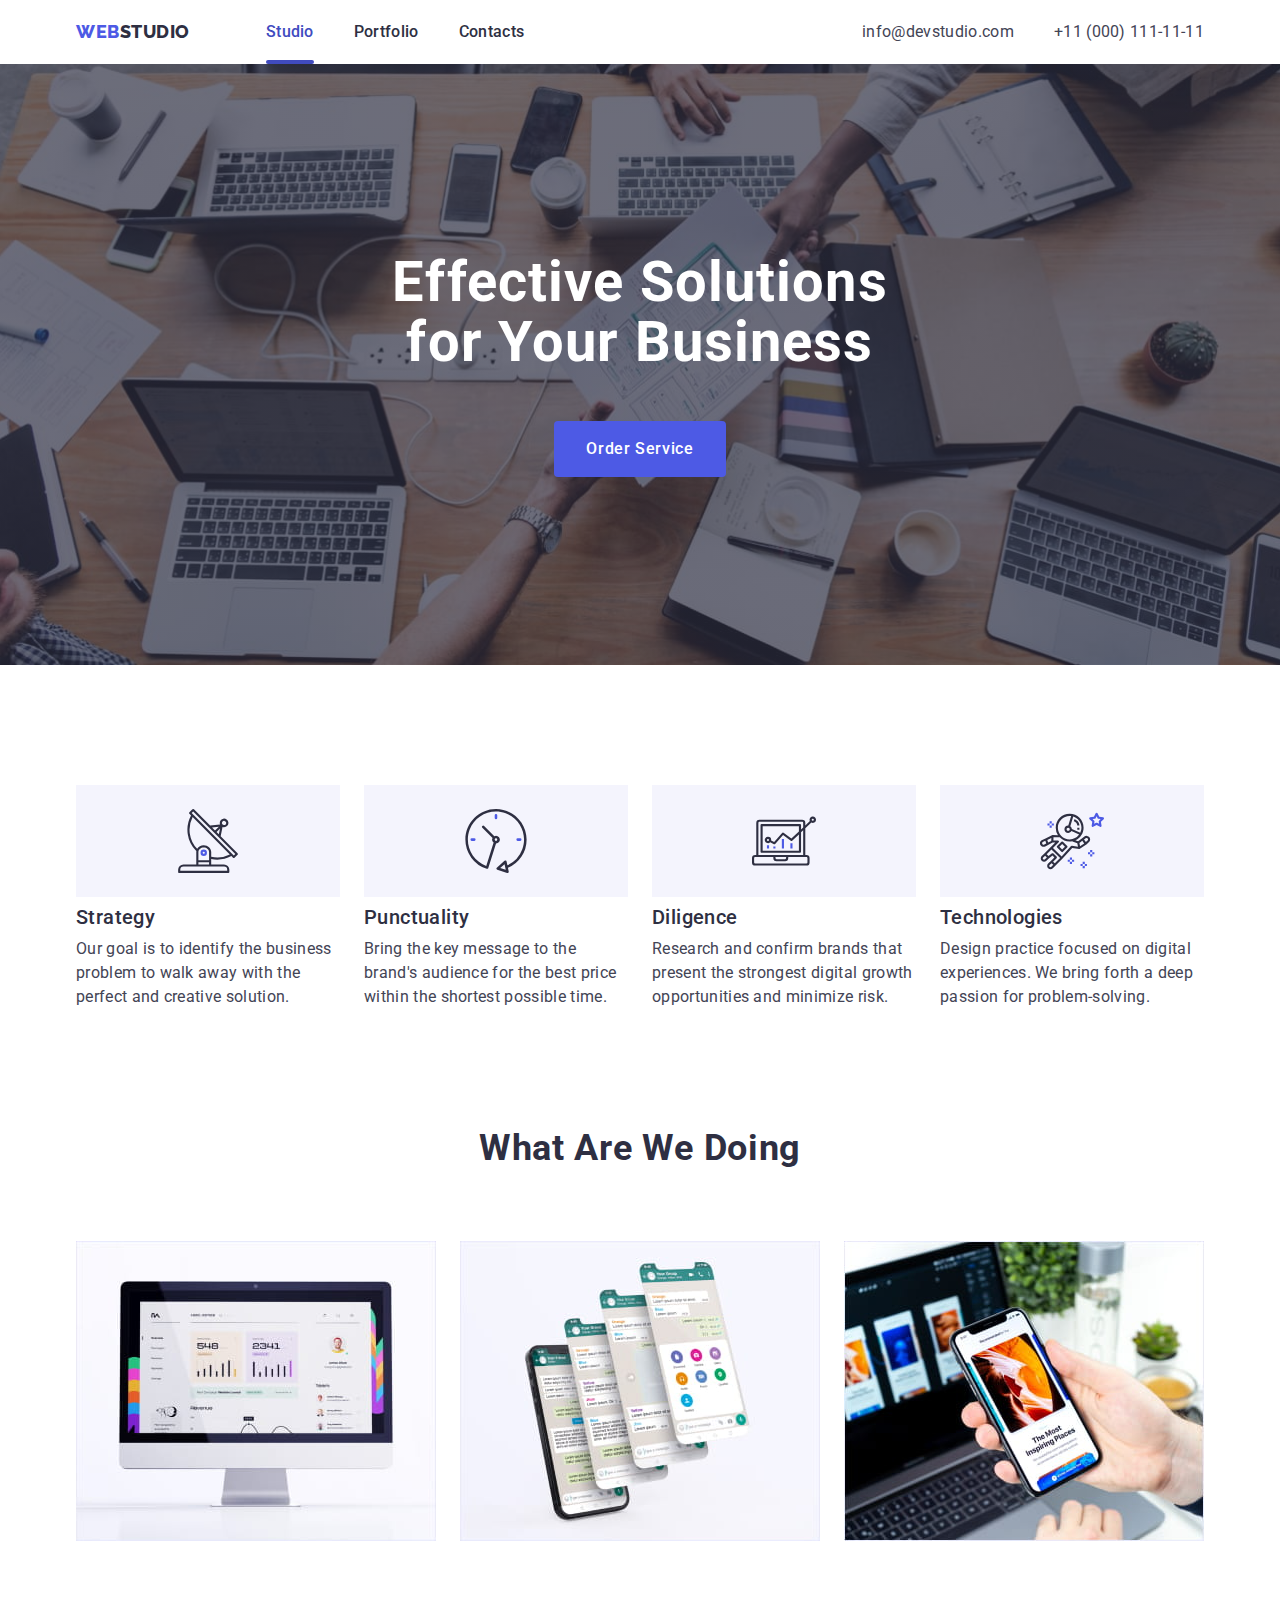
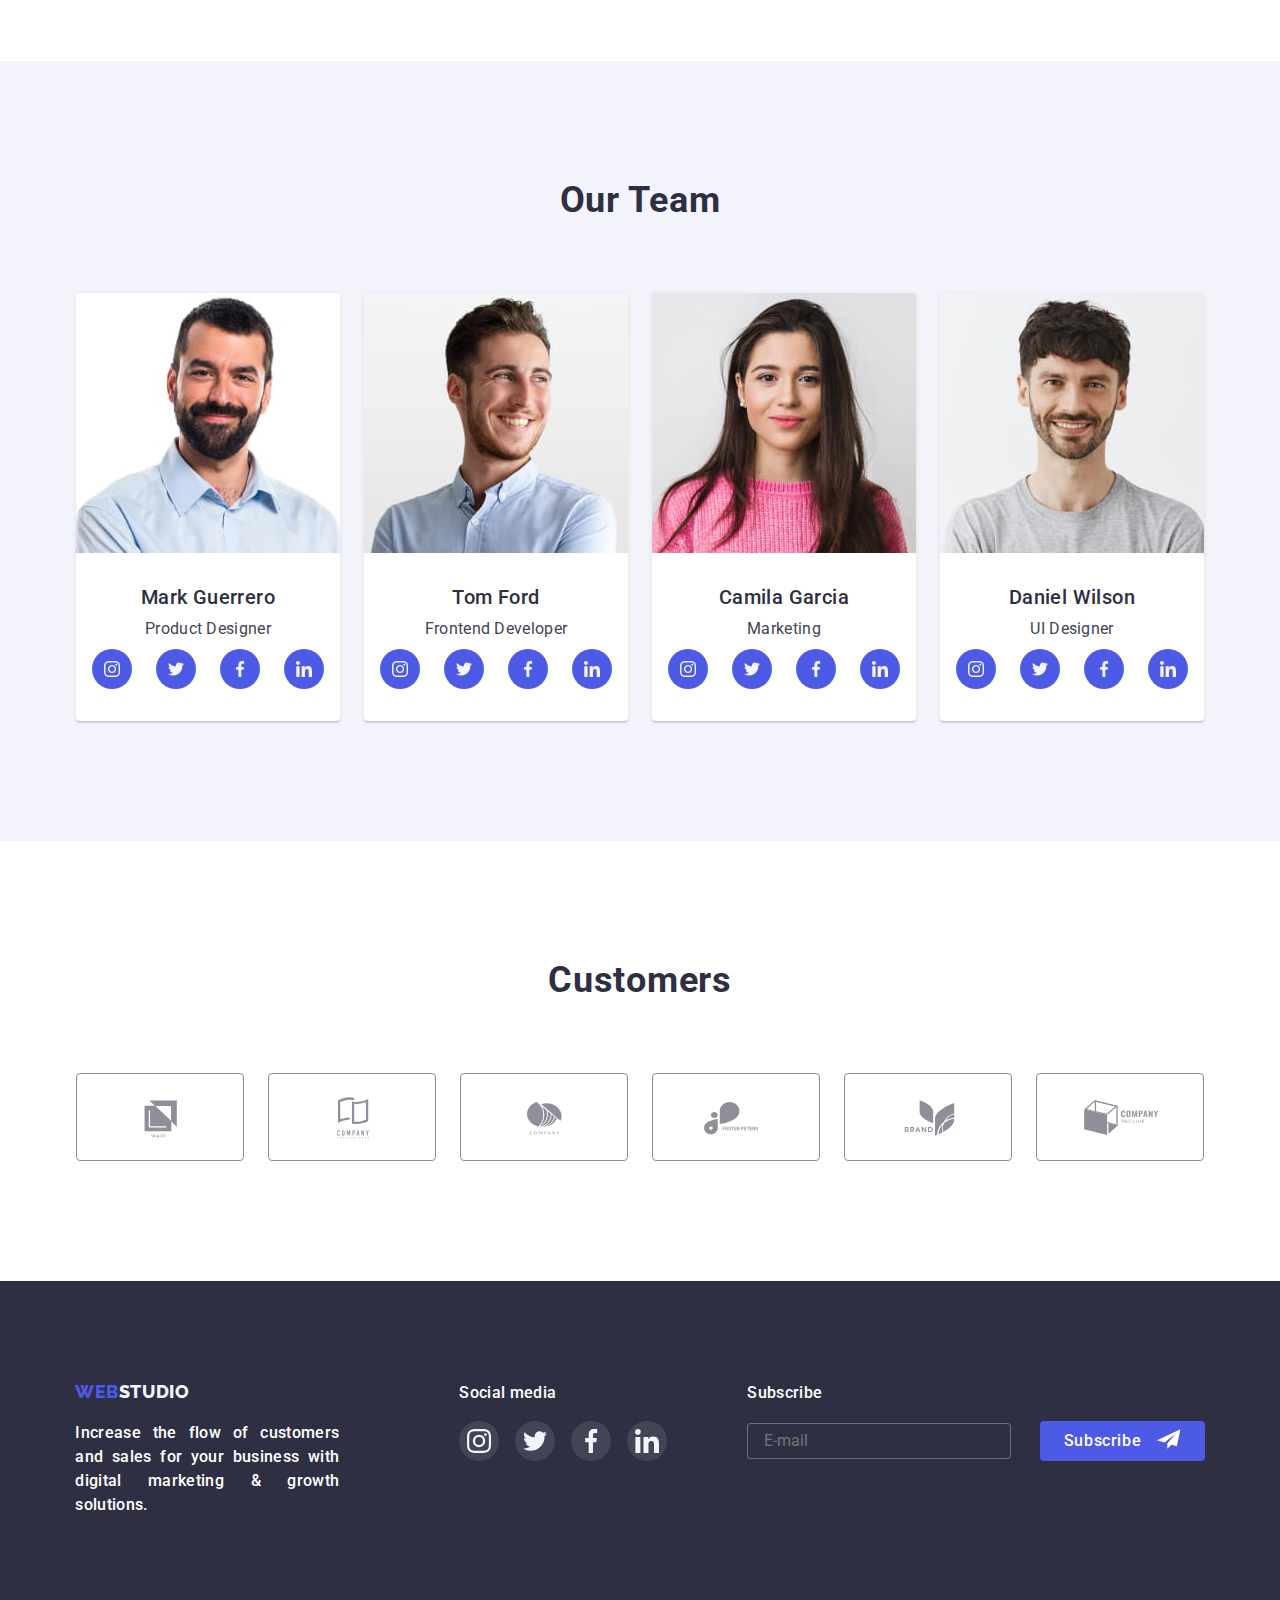
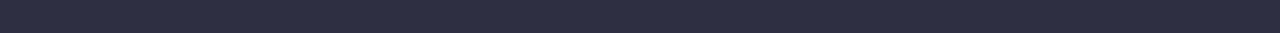
<file: index.html>
<!DOCTYPE html>
<html lang="en">
  <head>
    <meta charset="UTF-8" />
    <meta http-equiv="X-UA-Compatible" content="IE=edge" />
    <meta name="viewport" content="width=device-width, initial-scale=1.0" />
    <link rel="preconnect" href="https://fonts.googleapis.com" />
    <link rel="preconnect" href="https://fonts.gstatic.com" crossorigin />
    <link
      href="https://fonts.googleapis.com/css2?family=Raleway:wght@800&family=Roboto:wght@400;500;700;900&display=swap"
      rel="stylesheet"
    />
    <link
      rel="stylesheet"
      href="https://cdnjs.cloudflare.com/ajax/libs/modern-normalize/1.1.0/modern-normalize.min.css"
    />
    <link rel="stylesheet" href="./css/styles.css" />
    <title>WebStudio</title>
  </head>
  <body>
    <header class="header">
      <div class="container header-container">
        <a class="site-logo header-logo" href="./index.html"
          ><span class="logo">Web</span>Studio</a
        >
        <nav class="header-nav">
          <ul class="header-menu">
            <li>
              <a class="header-link current" href="./index.html">Studio</a>
            </li>
            <li>
              <a class="header-link" href="./portfolio.html">Portfolio</a>
            </li>
            <li>
              <a class="header-link" href="">Contacts</a>
            </li>
          </ul>
        </nav>
        <address>
          <ul class="header-menu">
            <li>
              <a class="header-contact" href="mailto:info@devstudio.com"
                >info@devstudio.com</a
              >
            </li>
            <li>
              <a class="header-contact" href="tel:+110001111111"
                >+11 (000) 111-11-11</a
              >
            </li>
          </ul>
        </address>
      </div>
    </header>
    <main>
      <section class="hero">
        <div class="container">
          <h1 class="title-hero">Effective Solutions for Your Business</h1>
          <button class="button-hero" type="button" data-modal-open>
            Order Service
          </button>
        </div>
      </section>
      <section class="advantages section">
        <div class="container">
          <h2 class="visually-hidden">Our advantages</h2>
          <ul class="advantages-list">
            <li class="advantages-item">
              <div class="advantages-block">
                <svg class="advantages-icon">
                  <use href="./images/icons.svg#icon-antenna1"></use>
                </svg>
              </div>
              <h3>Strategy</h3>
              <p>
                Our goal is to identify the business problem to walk away with
                the perfect and creative solution.
              </p>
            </li>
            <li class="advantages-item">
              <div class="advantages-block">
                <svg class="advantages-icon">
                  <use
                    class="advantages-image"
                    href="./images/icons.svg#icon-clock2"
                  ></use>
                </svg>
              </div>
              <h3>Punctuality</h3>
              <p>
                Bring the key message to the brand's audience for the best price
                within the shortest possible time.
              </p>
            </li>
            <li class="advantages-item">
              <div class="advantages-block">
                <svg class="advantages-icon">
                  <use href="./images/icons.svg#icon-diagram3"></use>
                </svg>
              </div>
              <h3>Diligence</h3>
              <p>
                Research and confirm brands that present the strongest digital
                growth opportunities and minimize risk.
              </p>
            </li>
            <li class="advantages-item">
              <div class="advantages-block">
                <svg class="advantages-icon">
                  <use href="./images/icons.svg#icon-astronaut4"></use>
                </svg>
              </div>
              <h3>Technologies</h3>
              <p>
                Design practice focused on digital experiences. We bring forth a
                deep passion for problem-solving.
              </p>
            </li>
          </ul>
        </div>
      </section>
      <section class="services section">
        <div class="container">
          <h2>What are we doing</h2>
          <ul class="services-list">
            <li class="services-img">
              <img
                src="./images/img11.jpg"
                width="360"
                height="300"
                alt="Computer monitor with graphic images"
              />
            </li>
            <li class="services-img">
              <img
                src="./images/img12.jpg"
                width="360"
                height="300"
                alt="Smartphone monitor with graphic images"
              />
            </li>
            <li class="services-img">
              <img
                src="./images/img13.jpg"
                width="360"
                height="300"
                alt="Smartphone in man's hand"
              />
            </li>
          </ul>
        </div>
      </section>
      <section class="team section">
        <div class="container">
          <div class="team-heading">
            <h2>Our Team</h2>
          </div>
          <ul class="team-list">
            <li class="team-img">
              <img
                src="./images/man11.jpg"
                width="264"
                height="260"
                alt="Smiling bearded man"
              />
              <div class="team-name">
                <h3>Mark Guerrero</h3>
                <p>Product Designer</p>
              </div>
              <ul class="socials-list">
                <li class="socials-item">
                  <a class="socials-link" href="">
                    <svg class="socials-icon">
                      <use href="./images/icons.svg#icon-instagram"></use>
                    </svg>
                  </a>
                </li>
                <li class="socials-item">
                  <a class="socials-link" href="">
                    <svg class="socials-icon">
                      <use href="./images/icons.svg#icon-twitter"></use>
                    </svg>
                  </a>
                </li>
                <li class="socials-item">
                  <a class="socials-link" href="">
                    <svg class="socials-icon">
                      <use href="./images/icons.svg#icon-facebook"></use>
                    </svg>
                  </a>
                </li>
                <li class="socials-item">
                  <a class="socials-link" href="">
                    <svg class="socials-icon">
                      <use href="./images/icons.svg#icon-linkedin"></use>
                    </svg>
                  </a>
                </li>
              </ul>
            </li>
            <li class="team-img">
              <img
                src="./images/man12.jpg"
                width="264"
                height="260"
                alt="Smiling man"
              />
              <div class="team-name">
                <h3>Tom Ford</h3>
                <p>Frontend Developer</p>
              </div>
              <ul class="socials-list">
                <li class="socials-item">
                  <a class="socials-link" href="">
                    <svg class="socials-icon">
                      <use href="./images/icons.svg#icon-instagram"></use>
                    </svg>
                  </a>
                </li>
                <li class="socials-item">
                  <a class="socials-link" href="">
                    <svg class="socials-icon">
                      <use href="./images/icons.svg#icon-twitter"></use>
                    </svg>
                  </a>
                </li>
                <li class="socials-item">
                  <a class="socials-link" href="">
                    <svg class="socials-icon">
                      <use href="./images/icons.svg#icon-facebook"></use>
                    </svg>
                  </a>
                </li>
                <li class="socials-item">
                  <a class="socials-link" href="">
                    <svg class="socials-icon">
                      <use href="./images/icons.svg#icon-linkedin"></use>
                    </svg>
                  </a>
                </li>
              </ul>
            </li>
            <li class="team-img">
              <img
                src="./images/wmn13.jpg"
                width="264"
                height="260"
                alt="Smiling woman"
              />
              <div class="team-name">
                <h3>Camila Garcia</h3>
                <p>Marketing</p>
              </div>
              <ul class="socials-list">
                <li class="socials-item">
                  <a class="socials-link" href="">
                    <svg class="socials-icon">
                      <use href="./images/icons.svg#icon-instagram"></use>
                    </svg>
                  </a>
                </li>
                <li class="socials-item">
                  <a class="socials-link" href="">
                    <svg class="socials-icon">
                      <use href="./images/icons.svg#icon-twitter"></use>
                    </svg>
                  </a>
                </li>
                <li class="socials-item">
                  <a class="socials-link" href="">
                    <svg class="socials-icon">
                      <use href="./images/icons.svg#icon-facebook"></use>
                    </svg>
                  </a>
                </li>
                <li class="socials-item">
                  <a class="socials-link" href="">
                    <svg class="socials-icon">
                      <use href="./images/icons.svg#icon-linkedin"></use>
                    </svg>
                  </a>
                </li>
              </ul>
            </li>
            <li class="team-img">
              <img
                src="./images/man14.jpg"
                width="264"
                height="260"
                alt="Smiling bearded man"
              />
              <div class="team-name">
                <h3>Daniel Wilson</h3>
                <p>UI Designer</p>
              </div>
              <ul class="socials-list">
                <li class="socials-item">
                  <a class="socials-link" href="">
                    <svg class="socials-icon">
                      <use href="./images/icons.svg#icon-instagram"></use>
                    </svg>
                  </a>
                </li>
                <li class="socials-item">
                  <a class="socials-link" href="">
                    <svg class="socials-icon">
                      <use href="./images/icons.svg#icon-twitter"></use>
                    </svg>
                  </a>
                </li>
                <li class="socials-item">
                  <a class="socials-link" href="">
                    <svg class="socials-icon">
                      <use href="./images/icons.svg#icon-facebook"></use>
                    </svg>
                  </a>
                </li>
                <li class="socials-item">
                  <a class="socials-link" href="">
                    <svg class="socials-icon">
                      <use href="./images/icons.svg#icon-linkedin"></use>
                    </svg>
                  </a>
                </li>
              </ul>
            </li>
          </ul>
        </div>
      </section>
      <section class="customers section">
        <div class="container">
          <h2>Customers</h2>
          <ul class="customers-list">
            <li class="customers-item">
              <a class="customers-link" href="">
                <svg class="customers-icon">
                  <use href="./images/icons.svg#icon-custom1"></use>
                </svg>
              </a>
            </li>
            <li class="customers-item">
              <a class="customers-link" href="">
                <svg class="customers-icon">
                  <use href="./images/icons.svg#icon-custom2"></use>
                </svg>
              </a>
            </li>
            <li class="customers-item">
              <a class="customers-link" href="">
                <svg class="customers-icon">
                  <use href="./images/icons.svg#icon-custom3"></use>
                </svg>
              </a>
            </li>
            <li class="customers-item">
              <a class="customers-link" href="">
                <svg class="customers-icon">
                  <use href="./images/icons.svg#icon-custom4"></use>
                </svg>
              </a>
            </li>
            <li class="customers-item">
              <a class="customers-link" href="">
                <svg class="customers-icon">
                  <use href="./images/icons.svg#icon-custom5"></use>
                </svg>
              </a>
            </li>
            <li class="customers-item">
              <a class="customers-link" href="">
                <svg class="customers-icon">
                  <use href="./images/icons.svg#icon-custom6"></use>
                </svg>
              </a>
            </li>
          </ul>
        </div>
      </section>
    </main>
    <footer class="footer">
      <div class="container footer-container">
        <div class="footer-content">
          <a class="site-logo footer-logo" href="./index.html"
            ><span class="logo">Web</span>Studio</a
          >
          <p class="footer-text">
            Increase the flow of customers and sales for your business with
            digital marketing & growth solutions.
          </p>
        </div>
        <div class="footer-content socials">
          <h2>Social media</h2>
          <ul class="footer-socials-list">
            <li class="footer-socials-item">
              <a class="footer-socials-link" href="">
                <svg class="footer-socials-icon">
                  <use href="./images/icons.svg#icon-instagram"></use>
                </svg>
              </a>
            </li>
            <li class="footer-socials-item">
              <a class="footer-socials-link" href="">
                <svg class="footer-socials-icon">
                  <use href="./images/icons.svg#icon-twitter"></use>
                </svg>
              </a>
            </li>
            <li class="footer-socials-item">
              <a class="footer-socials-link" href="">
                <svg class="footer-socials-icon">
                  <use href="./images/icons.svg#icon-facebook"></use>
                </svg>
              </a>
            </li>
            <li class="footer-socials-item">
              <a class="footer-socials-link" href="">
                <svg class="footer-socials-icon">
                  <use href="./images/icons.svg#icon-linkedin"></use>
                </svg>
              </a>
            </li>
          </ul>
        </div>
        <div class="footer-content">
          <div class="footer-form">
            <p class="subscribe-title">Subscribe</p>
            <form class="subscribe-form">
              <input
                class="subscribe-input"
                id="subscribe"
                type="email"
                name="subscribe"
                placeholder="E-mail"
                autocomplete="on"
                required
              />
              <div class="footer-button">
                <button class="subscribe-button" type="submit">
                  Subscribe
                  <svg class="icon-subscribe">
                    <use href="./images/icons.svg#icon-send"></use>
                  </svg>
                </button>
              </div>
            </form>
          </div>
        </div>
      </div>
    </footer>
    <div class="backdrop is-hidden" data-modal>
      <div class="modal">
        <button class="close-button" type="button" data-modal-close>
          <svg class="icon-cross">
            <use href="./images/icons.svg#icon-close-black"></use>
          </svg>
        </button>
        <h2 class="modal-title">
          Leave your contacts and we will call you back
        </h2>
        <form class="modal-form" name="contact-form" autocomplete="on">
          <div class="modal-block">
            <div class="user-form">
              <label class="user-label" for="user-name">Name</label>
              <input
                class="user-input"
                id="user-name"
                type="text"
                name="user-name"
                autofocus
              />
              <svg class="icon-name form-icons">
                <use href="./images/icons.svg#icon-name"></use>
              </svg>
            </div>
            <div class="user-form">
              <label class="user-label" for="user-phone">Phone</label>
              <input
                class="user-input"
                id="user-phone"
                type="tel"
                name="user-phone"
              />
              <svg class="icon-phone form-icons">
                <use href="./images/icons.svg#icon-phone"></use>
              </svg>
            </div>
            <div class="user-form">
              <label class="user-label" for="user-email">Email</label>
              <input
                class="user-input"
                id="user-email"
                type="email"
                name="user-email"
                required
              />
              <svg class="icon-email form-icons">
                <use href="./images/icons.svg#icon-email"></use>
              </svg>
            </div>
            <div class="user-form">
              <label class="user-label" for="user-comment">Comment</label>
              <textarea
                class="user-textarea"
                id="user-comment"
                name="user-comment"
                placeholder="Text input"
              ></textarea>
            </div>
          </div>
          <div class="user-form policy-form">
            <input
              class="checkbox-input"
              id="privacy-policy"
              type="checkbox"
              name="privacy-policy"
              value="reading"
              required
            />
            <label class="checkbox-label" for="privacy-policy">
              I accept the terms and conditions of the
              <a href="">Privacy Policy</a>
            </label>
          </div>
          <button class="policy-button" type="submit">Send</button>
        </form>
      </div>
    </div>
    <script src="modal.js"></script>
  </body>
</html>
</file>
<file: css/styles.css>
:root {
  --primary-brand-iris: #4d5ae5;
  --pressed-state-ocean: #404bbf;
  --dark-navy-blue: #2e2f42;
  --body-text-slate: #434455;
  --helper-text-light-slate: #8e8f99;
  --succes-green: #31d0aa;
  --accent-cornflower: #e7e9fc;
  --light-mode-cloud: #f4f4fd;
  --overlay-navy-blue-modal: #2e2f42;
  --hero-backgroung-grey: #d9d9d9;
  --text-color-white: #fff;
  --background-color-white: #fff;
  --transition-hover: 250ms cubic-bezier(0.4, 0, 0.2, 1);
}
html {
  scroll-behavior: smooth;
}
body {
  font-family: 'Roboto', sans-serif;
  font-size: 16px;
  color: var(--body-text-slate);
  line-height: 1.5;
  letter-spacing: 0.02em;
}
/*global*/
.visually-hidden {
  position: absolute;
  width: 1px;
  height: 1px;
  margin: -1px;
  border: 0;
  padding: 0;
  white-space: nowrap;
  clip-path: inset(100%);
  clip: rect(0 0 0 0);
  overflow: hidden;
}
ul {
  margin: 0;
  padding: 0;
  list-style-type: none;
}
p,
h1,
h2,
h3,
h4,
h5,
h6 {
  margin: 0;
}
img {
  display: block;
  max-width: 100%;
  height: auto;
}
/*global end*/

/*header*/
.site-logo {
  font-family: 'Raleway';
  font-weight: 800;
  font-size: 18px;
  color: var(--overlay-navy-blue-modal);
  text-transform: uppercase;
  line-height: 1.33;
  letter-spacing: 0.03em;
  text-decoration: none;
  margin-right: 76px;
}
.logo {
  color: var(--primary-brand-iris);
}
.container {
  max-width: 1158px;
  width: 100%;
  margin: 0 auto;
  padding: 0 15px;
}
.section {
  padding-top: 120px;
}
.section-portfolio {
  padding-top: 96px;
}
.header-container {
  display: flex;
  align-items: center;
}
.portfolio-container {
  border-bottom: 1px solid var(--accent-cornflower);
}
.header-nav {
  margin-right: auto;
}
.header-menu {
  display: flex;
  gap: 40px;
}
.header-link {
  display: block;
  padding: 20px 0;
  color: var(--dark-navy-blue);
  font-weight: 500;
  font-size: 16px;
  letter-spacing: 0.02em;
  line-height: 1.5;
  text-decoration: none;
  transition: background-color var(--transition-hover);
}
.header-link:hover,
.header-link:focus {
  color: var(--pressed-state-ocean);
}
.current::after {
  position: absolute;
  display: block;
  bottom: 0;
  width: 100%;
  height: 4px;
  background-color: var(--pressed-state-ocean);
  border-radius: 2px;
  content: '';
}
.current {
  position: relative;
  color: var(--pressed-state-ocean);
}
.header-contact {
  color: var(--body-text-slate);
  font-size: 16px;
  font-style: normal;
  letter-spacing: 0.02em;
  line-height: 1.5;
  text-decoration: none;
  padding: 24px 0;
  transition: background-color var(--transition-hover);
}
.header-contact:hover,
.header-contact:focus {
  color: var(--pressed-state-ocean);
}

/*index*/
.hero {
  background-color: var(--dark-navy-blue);
  background-image: linear-gradient(
      0deg,
      rgba(46, 47, 66, 0.7),
      rgba(46, 47, 66, 0.7)
    ),
    url('../images/hero-bg.jpg');
  background-repeat: no-repeat;
  background-position: center;
  background-size: cover;
  max-width: 1440px;
  padding: 188px 0;
  margin-left: auto;
  margin-right: auto;
}
.title-hero {
  max-width: 496px;
  margin-left: auto;
  margin-right: auto;
  color: var(--text-color-white);
  font-size: 56px;
  line-height: 1.08;
  letter-spacing: 0.02em;
  text-align: center;
  margin-bottom: 48px;
}
.button-hero {
  color: var(--text-color-white);
  background-color: var(--primary-brand-iris);
  border: none;
  border-radius: 4px;
  font-family: inherit;
  font-weight: 500;
  font-size: 16px;
  line-height: 1.5;
  letter-spacing: 0.04em;
  cursor: pointer;
  display: block;
  text-align: center;
  margin-left: auto;
  margin-right: auto;
  padding: 16px 32px;
  transition: background-color var(--transition-hover);
}
.button-hero:hover,
.button-hero:focus {
  background-color: var(--pressed-state-ocean);
}
.advantages-list {
  display: flex;
  gap: 24px;
}
.advantages-icon {
  width: 64px;
  height: 64px;
}
.advantages-block {
  display: flex;
  width: 264px;
  height: 112px;
  background-color: var(--light-mode-cloud);
  justify-content: center;
  align-items: center;
  margin-bottom: 8px;
}
.advantages-list h3 {
  color: var(--dark-navy-blue);
  font-weight: 500;
  font-size: 20px;
  line-height: 1.2;
  letter-spacing: 0.02em;
  margin-bottom: 8px;
}
.advantages-item {
  list-style-type: none;
  flex-basis: calc((100% - 3 * 24px) / 4);
}
.services-list {
  display: flex;
  max-width: 100%;
  height: auto;
  gap: 24px;
  padding-bottom: 120px;
}
.team-name {
  padding-top: 32px;
  align-items: center;
}
.team-name h3 {
  margin-bottom: 8px;
}
.team-name p {
  margin-bottom: 0;
}
.services h2,
.team h2,
.customers h2 {
  color: var(--dark-navy-blue);
  font-size: 36px;
  line-height: 1.11;
  letter-spacing: 0.02em;
  text-transform: capitalize;
  text-align: center;
  margin-bottom: 72px;
}
.team-heading {
  display: inline-block;
  width: 100%;
}
.team h3 {
  color: var(--dark-navy-blue);
  font-weight: 500;
  font-size: 20px;
  line-height: 1.2;
  letter-spacing: 0.02em;
  text-align: center;
}
.team p {
  text-align: center;
}
.team {
  background: var(--light-mode-cloud);
  padding-bottom: 120px;
}
.team-img {
  background: var(--background-color-white);
  box-shadow: 0px 1px 6px rgba(46, 47, 66, 0.08),
    0px 1px 1px rgba(46, 47, 66, 0.16), 0px 2px 1px rgba(46, 47, 66, 0.08);
  border-radius: 0px 0px 4px 4px;
  flex-basis: calc((100% - 3 * 24px) / 4);
}
.team-list {
  display: flex;
  gap: 24px;
}
.socials-list {
  display: flex;
  gap: 24px;
  margin-top: 8px;
  padding-bottom: 32px;
  justify-content: center;
}
.socials-icon {
  width: 16px;
  height: 16px;
  fill: var(--light-mode-cloud);
}
.socials-item {
  width: 40px;
  height: 40px;
}
.socials-link {
  display: flex;
  background-color: var(--primary-brand-iris);
  border-radius: 50%;
  width: 100%;
  height: 100%;
  justify-content: center;
  align-items: center;
  transition: background-color var(--transition-hover);
}
.socials-link:focus,
.socials-link:hover {
  background-color: var(--pressed-state-ocean);
}
.customers {
  padding-bottom: 120px;
}
.customers-list {
  display: flex;
  gap: 24px;
  justify-content: center;
}
.customers-icon {
  width: 94px;
  height: 44px;
}
.customers-item {
  width: 168px;
  height: 88px;
  flex-basis: calc((100% - 5 * 24px) / 6);
}
.customers-link {
  display: flex;
  border: 1px solid var(--helper-text-light-slate);
  border-radius: 4px;
  fill: var(--helper-text-light-slate);
  width: 100%;
  height: 100%;
  justify-content: center;
  align-items: center;
  transition: fill var(--transition-hover), border var(--transition-hover);
}
.customers-link:hover,
.customers-link:focus {
  fill: var(--pressed-state-ocean);
  border: 1px solid var(--pressed-state-ocean);
}

/*index end*/

/*portfolio*/
.portfolio-button {
  color: var(--pressed-state-ocean);
  background: var(--light-mode-cloud);
  font-family: inherit;
  font-weight: 500;
  font-size: 16px;
  line-height: 1.5;
  letter-spacing: 0.04em;
  border: 1px solid var(--accent-cornflower);
  border-radius: 4px;
  cursor: pointer;
  padding: 12px 24px;
  transition: color var(--transition-hover),
    background-color var(--transition-hover), box-shadow var(--transition-hover);
}
.portfolio-button:hover,
.portfolio-button:focus {
  color: var(--text-color-white);
  background-color: var(--pressed-state-ocean);
  box-shadow: 0px 3px 1px rgba(0, 0, 0, 0.1), 0px 2px 1px rgba(0, 0, 0, 0.08),
    0px 2px 2px rgba(0, 0, 0, 0.12);
}
.portfolio-nav {
  display: flex;
  justify-content: center;
  gap: 24px;
  margin-bottom: 72px;
}
.portfolio-set a {
  text-decoration: none;
  color: var(--dark-navy-blue);
  line-height: 1.5;
  letter-spacing: 0.02em;
  margin-bottom: 48px;
}
.portfolio-name {
  border-left: 1px solid var(--accent-cornflower);
  border-right: 1px solid var(--accent-cornflower);
  border-bottom: 1px solid var(--accent-cornflower);
  padding-top: 32px;
  padding-bottom: 32px;
  align-items: center;
}
.portfolio-name > h2 {
  font-weight: 500;
  font-size: 20px;
  line-height: 1.2;
  letter-spacing: 0.02em;
  margin-bottom: 8px;
  padding-left: 16px;
}
.portfolio-name > p {
  color: var(--body-text-slate);
  padding-left: 16px;
}
.portfolio-set {
  padding-bottom: 120px;
  margin: 0;
  list-style: none;
  display: flex;
  flex-wrap: wrap;
  margin-left: calc(-1 * 24px);
  margin-top: calc(-1 * 48px);
}
.portfolio-set > .portfolio-img {
  flex-basis: calc((100% - 3 * 24px) / 3);
  margin-left: 24px;
  margin-top: 48px;
  transition: box-shadow var(--transition-hover);
}
.portfolio-img:hover {
  box-shadow: 0px 1px 6px rgba(46, 47, 66, 0.08),
    0px 1px 1px rgba(46, 47, 66, 0.16), 0px 2px 1px rgba(46, 47, 66, 0.08);
}
.portfolio-overlay {
  position: relative;
  overflow: hidden;
}
.portfolio-img:hover .text-overlay {
  transform: translateY(0);
  opacity: 1;
}
.text-overlay {
  position: absolute;
  left: 0;
  top: 0;
  width: 100%;
  height: 100%;
  opacity: 1;
  background-color: var(--primary-brand-iris);
  color: var(--light-mode-cloud);
  padding: 40px 32px;
  transition: var(--transition-hover);
  transform: translateY(100%);
}

/*common*/
.footer {
  background-color: var(--dark-navy-blue);
  padding: 100px 0;
}
.footer-container {
  display: flex;
  max-width: 1440px;
  width: 100%;
  margin: 0 auto;
  padding: 0 15px;
  justify-content: center;
}
.socials {
  margin-left: 120px;
}
.footer-text {
  color: var(--accent-cornflower);
  line-height: 1.5;
  letter-spacing: 0.02em;
  margin-top: 16px;
  margin-bottom: 0;
  width: 264px;
  text-align: justify;
}
.footer-content {
  display: inline-block;
}
.footer-content h2,
.footer-content p {
  font-size: 16px;
  font-weight: 500;
  color: var(--text-color-white);
  margin-bottom: 16px;
}
.footer-logo {
  color: var(--light-mode-cloud);
  line-height: 1.16;
}
.footer-socials-list {
  display: flex;
  gap: 16px;
  margin-top: 8px;
  margin-bottom: 30px;
  justify-content: center;
}
.footer-socials-icon {
  width: 24px;
  height: 24px;
  fill: var(--light-mode-cloud);
}
.footer-socials-item {
  width: 40px;
  height: 40px;
}
.footer-socials-link {
  display: flex;
  background-color: rgba(255, 255, 255, 0.1);
  border-radius: 50%;
  width: 100%;
  height: 100%;
  justify-content: center;
  align-items: center;
  transition: background-color var(--transition-hover);
}
.footer-socials-link:focus,
.footer-socials-link:hover {
  background-color: var(--succes-green);
}
.footer-form {
  display: inline-block;
  margin-right: 0;
  margin-left: 80px;
}
.subscribe-form {
  flex-wrap: wrap;
  gap: 16px;
  margin-bottom: 30px;
  justify-content: right;
}
.subscribe-input ::placeholder {
  font-family: inherit;
  font-size: 12px;
  font-weight: 500;
  color: rgba(255, 255, 255, 0.6);
  line-height: 1.5;
  letter-spacing: 0.04em;
  margin-right: 16px;
}
.subscribe-input {
  background-color: var(--dark-navy-blue);
  color: rgba(255, 255, 255, 0.6);
  border-radius: 4px;
  border: 1px solid rgba(255, 255, 255, 0.3);
  padding: 8px 16px;
  min-width: 264px;
  width: auto;
}
.icon-subscribe {
  width: 24px;
  height: 20px;
  fill: var(--background-color-white);
}
.footer-button {
  display: inline-block;
  margin-left: 24px;
}
.subscribe-button {
  display: flex;
  width: 165px;
  height: 40px;
  font-size: 16px;
  font-weight: 500;
  letter-spacing: 0.04em;
  line-height: 1.5;
  color: var(--text-color-white);
  background-color: var(--primary-brand-iris);
  padding: 8px 24px;
  border: none;
  border-radius: 4px;
  justify-content: center;
  text-align: center;
  transition: background-color var(--transition-hover);
  gap: 16px;
}
.subscribe-button:hover,
.subscribe-button:focus {
  background-color: var(--pressed-state-ocean);
}

/* modal */
.backdrop {
  position: fixed;
  top: 0;
  left: 0;
  display: flex;
  justify-content: center;
  align-items: center;
  padding: 20px 0;
  width: 100%;
  height: 100%;
  background-color: rgba(46, 47, 66, 0.4);
  transition: opacity var(--transition-hover),
    visibility var(--transition-hover), pointer-events var(--transition-hover);
}
.backdrop.is-hidden {
  opacity: 0;
  visibility: hidden;
  pointer-events: none;
}
.backdrop.is-hidden .modal {
  transform: scale(0.7);
}
.backdrop .modal {
  position: relative;
  overflow: auto;
  width: 100%;
  height: 100%;
  max-width: 408px;
  max-height: 584px;
  background-color: var(--light-mode-cloud);
  box-shadow: 0px 1px 1px rgba(0, 0, 0, 0.14), 0px 1px 3px rgba(0, 0, 0, 0.12),
    0px 2px 1px rgba(0, 0, 0, 0.2);
  border-radius: 4px;
  transition: transform var(--transition-hover);
  transform: scale(1.2);
  padding: 72px 24px 24px;
}
.close-button {
  position: absolute;
  top: 24px;
  right: 24px;
  display: flex;
  justify-content: center;
  align-items: center;
  width: 24px;
  height: 24px;
  background-color: var(--accent-cornflower);
  box-shadow: 0px 1px 1px rgba(0, 0, 0, 0.14), 0px 1px 3px rgba(0, 0, 0, 0.12),
    0px 2px 1px rgba(0, 0, 0, 0.2);
  border: 1px solid rgba(0, 0, 0, 0.1);
  border-radius: 50%;
  cursor: pointer;
  fill: currentColor;
  transition: transform var(--transition-hover);
}
.close-button:hover {
  background-color: var(--pressed-state-ocean);
  fill: var(--background-color-white);
}
.icon-cross {
  width: 8px;
  height: 8px;
}
/* modal form*/
.modal-title {
  color: var(--dark-navy-blue);
  font-weight: 500;
  font-size: 16px;
  text-align: center;
  margin-bottom: 14px;
  line-height: 1.33;
}
.modal-block {
  display: flex;
  flex-direction: column;
  font-size: 12px;
  text-align: left;
  line-height: 1.17;
  letter-spacing: 0.01em;
  color: var(--helper-text-light-slate);
  margin: 0;
}
.user-label,
.user-input,
.user-textarea,
.checkbox-label {
  color: var(--helper-text-light-slate);
  font-style: normal;
  font-weight: 400;
  font-size: 12px;
  line-height: 1.33;
  letter-spacing: 0.04em;
}
.user-input {
  padding-left: 38px;
  width: 360px;
  height: 40px;
  border: 1px solid rgba(33, 33, 33, 0.2);
  border-radius: 4px;
  transition: border var(--transition-hover);
  margin-bottom: 8px;
  margin-top: 4px;
}
.user-input:focus,
.user-textarea:focus {
  outline: none;
  border: 1px solid var(--primary-brand-iris);
}
.user-textarea {
  resize: none;
  width: 360px;
  height: 120px;
  border: 1px solid rgba(33, 33, 33, 0.2);
  border-radius: 4px;
  padding-left: 16px;
  padding-top: 8px;
  transition: border var(--transition-hover);
  margin-top: 4px;
}
.user-textarea::placeholder {
  color: rgba(117, 117, 117, 0.5);
}
.user-form {
  position: relative;
}
.icon-name {
  width: 12px;
  height: 12px;
}
.icon-phone {
  width: 13px;
  height: 13px;
}
.icon-email {
  width: 15px;
  height: 12px;
}
.form-icons {
  position: absolute;
  left: 16px;
  top: 50%;
  transform: translateY(0);
  fill: var(--overlay-navy-blue-modal);
  transition: fill var(--transition-hover);
}
.user-input:focus + .form-icons {
  fill: var(--primary-brand-iris);
}
/*checkbox*/

.checkbox-input {
  appearance: none;
}
.policy-form {
  display: flex;
  align-content: center;
  margin-top: 8px;
}
.checkbox-label {
  position: relative;
  display: flex;
  justify-content: center;
  align-items: center;
  border: none;
  color: var(--helper-text-light-slate);
}
.checkbox-label a {
  text-decoration-line: underline;
  color: var(--primary-brand-iris);
  transition: color var(--transition-hover);
  padding-left: 4px;
}
.checkbox-label a:hover {
  color: var(--pressed-state-ocean);
}
.icon-checkbox {
  position: absolute;
  top: 0px;
  left: 0px;
  width: 16px;
  height: 16px;
  fill: var(--background-color-white);
  border: 1.25px solid var(--dark-navy-blue);
  border-radius: 2px;
}
.checkbox-label::before {
  display: block;
  width: 16px;
  height: 16px;
  border: 1.25px solid var(--overlay-navy-blue-modal);
  cursor: pointer;
  border-radius: 2px;
  content: '';
  margin-right: 8px;
}
.checkbox-input:checked + .checkbox-label::before {
  background-color: var(--primary-brand-iris);
  background-image: url(../images/click.svg);
  background-repeat: no-repeat;
  background-position: center;
  border: 1.25px solid var(--primary-brand-iris);
  transition: border var(--transition-hover),
    background-color var(--transition-hover);
}
.policy-button {
  display: block;
  font-family: Roboto;
  font-size: 16px;
  font-weight: 500;
  letter-spacing: 0.04em;
  line-height: 1.5;
  width: 169px;
  height: 56px;
  border: none;
  color: var(--text-color-white);
  background-color: var(--primary-brand-iris);
  border-radius: 4px;
  cursor: pointer;
  padding: 0;
  margin: 24px auto 0 auto;
  transition: background-color var(--transition-hover) box-shadow
    var(--transition-hover);
}
.policy-button:hover,
.policy-button:focus {
  background-color: var(--pressed-state-ocean);
  box-shadow: 0px 3px 1px rgba(0, 0, 0, 0.15), 0px 2px 1px rgba(0, 0, 0, 0.08),
    0px 2px 2px rgba(0, 0, 0, 0.12);
}
</file>
